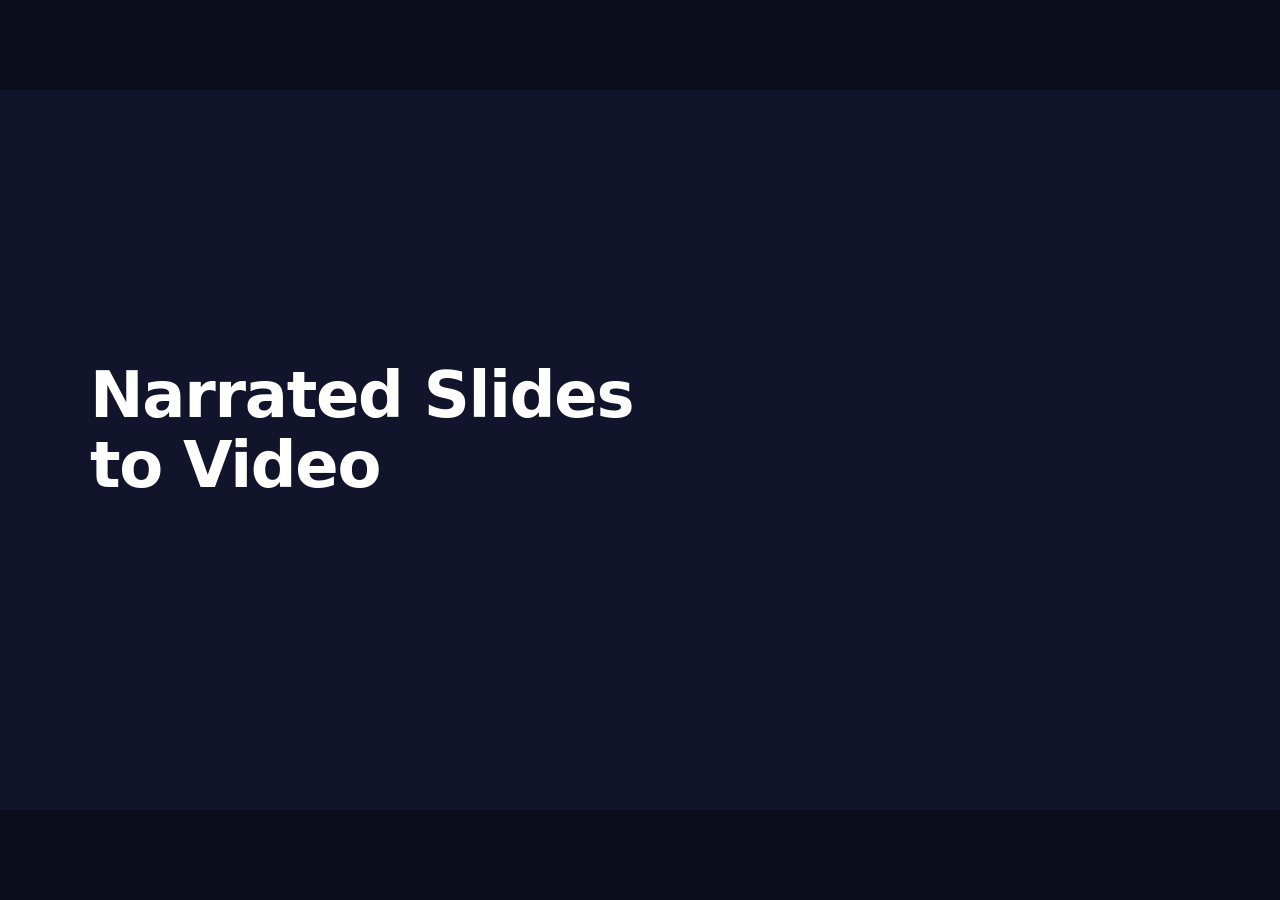
<file: examples/example.html>
<!DOCTYPE html>
<html lang="en">
<head>
<meta charset="UTF-8">
<meta name="viewport" content="width=device-width, initial-scale=1">
<title>Example: Narrated Slides</title>
<style>
  /* ---- required structure: #frame > #stage (fixed 16:9 size) > section.slide ---- */
  *{box-sizing:border-box;margin:0;padding:0}
  html,body{height:100%;background:#0b0d1a;overflow:hidden;font-family:system-ui,-apple-system,"Segoe UI",sans-serif;color:#fff}
  #frame{position:fixed;inset:0;display:flex;align-items:center;justify-content:center}
  #stage{width:1280px;height:720px;flex:none;position:relative;background:#11142b;overflow:hidden}

  .slide{position:absolute;inset:0;opacity:0;visibility:hidden;transition:opacity .6s ease;padding:90px}
  .slide.active{opacity:1;visibility:visible}

  /* elements with data-c appear when sentence N starts; data-d adds a delay in seconds */
  [data-c]{opacity:0;transform:translateY(10px);transition:opacity .8s ease var(--d,0s),transform .8s ease var(--d,0s)}
  [data-c].on{opacity:1;transform:none}

  h1{font-size:64px;line-height:1.1;letter-spacing:-.02em}
  h2{font-size:44px;color:#7dd3fc;margin-bottom:40px}
  .sub{font-size:26px;color:#94a3b8;margin-top:24px}
  .card{display:inline-block;width:330px;margin-right:24px;padding:30px;border:1px solid #334155;border-radius:20px;background:#1e2340}
  .card b{display:block;font-size:26px;margin-bottom:10px}
  .card span{font-size:19px;color:#cbd5e1;line-height:1.4}
</style>
</head>
<body>
<div id="frame"><div id="stage">

  <section class="slide" id="s0">
    <h1 data-c="0" style="margin-top:180px">Narrated Slides<br>to Video</h1>
    <div class="sub" data-c="1">An example module for html2mp4</div>
  </section>

  <section class="slide" id="s1">
    <h2 data-c="0">Three simple rules</h2>
    <div class="card" data-c="1"><b>Scenes</b><span>One section with class "slide" per scene.</span></div>
    <div class="card" data-c="2"><b>Sentences</b><span>The narration lives in a scenes list in the script.</span></div>
    <div class="card" data-c="3"><b>Cues</b><span>data-c says which sentence reveals an element.</span></div>
  </section>

</div></div>

<script>
  // Narration: one entry per slide; each chunk is a sentence. Elements with data-c="N" appear with chunk N.
  // html2mp4 reads this list, voices every chunk, and syncs the animations to the speech.
  var scenes = [
    {id:'s0', chunks:[
      "Welcome. This short example shows how a narrated slide module becomes a video.",
      "Everything you see is plain HTML and CSS."]},
    {id:'s1', chunks:[
      "There are three simple rules to follow.",
      "First, each scene is a section with the class slide.",
      "Second, the narration lives in a list of sentences inside the page script.",
      "And third, a data c attribute says which sentence reveals each element."]}
  ];

  // Minimal in-browser preview (not used by html2mp4): click or press space to step through sentences.
  (function(){
    var flat = []; scenes.forEach(function(s, si){ s.chunks.forEach(function(_, ci){ flat.push([si, ci]); }); });
    var pos = 0;
    function render(){
      var si = flat[pos][0], ci = flat[pos][1];
      scenes.forEach(function(s, i){
        var el = document.getElementById(s.id);
        el.classList.toggle('active', i === si);
        el.querySelectorAll('[data-c]').forEach(function(e){
          var d = e.getAttribute('data-d'); if (d) e.style.setProperty('--d', d + 's');
          e.classList.toggle('on', i < si || (i === si && +e.dataset.c <= ci));
        });
      });
    }
    function next(){ pos = (pos + 1) % flat.length; render(); }
    document.addEventListener('click', next);
    document.addEventListener('keydown', function(e){ if (e.code === 'Space') next(); });
    function fit(){ document.getElementById('stage').style.transform = 'scale(' + Math.min(innerWidth / 1280, innerHeight / 720) + ')'; }
    addEventListener('resize', fit); fit(); render();
  })();
</script>
</body>
</html>
</file>
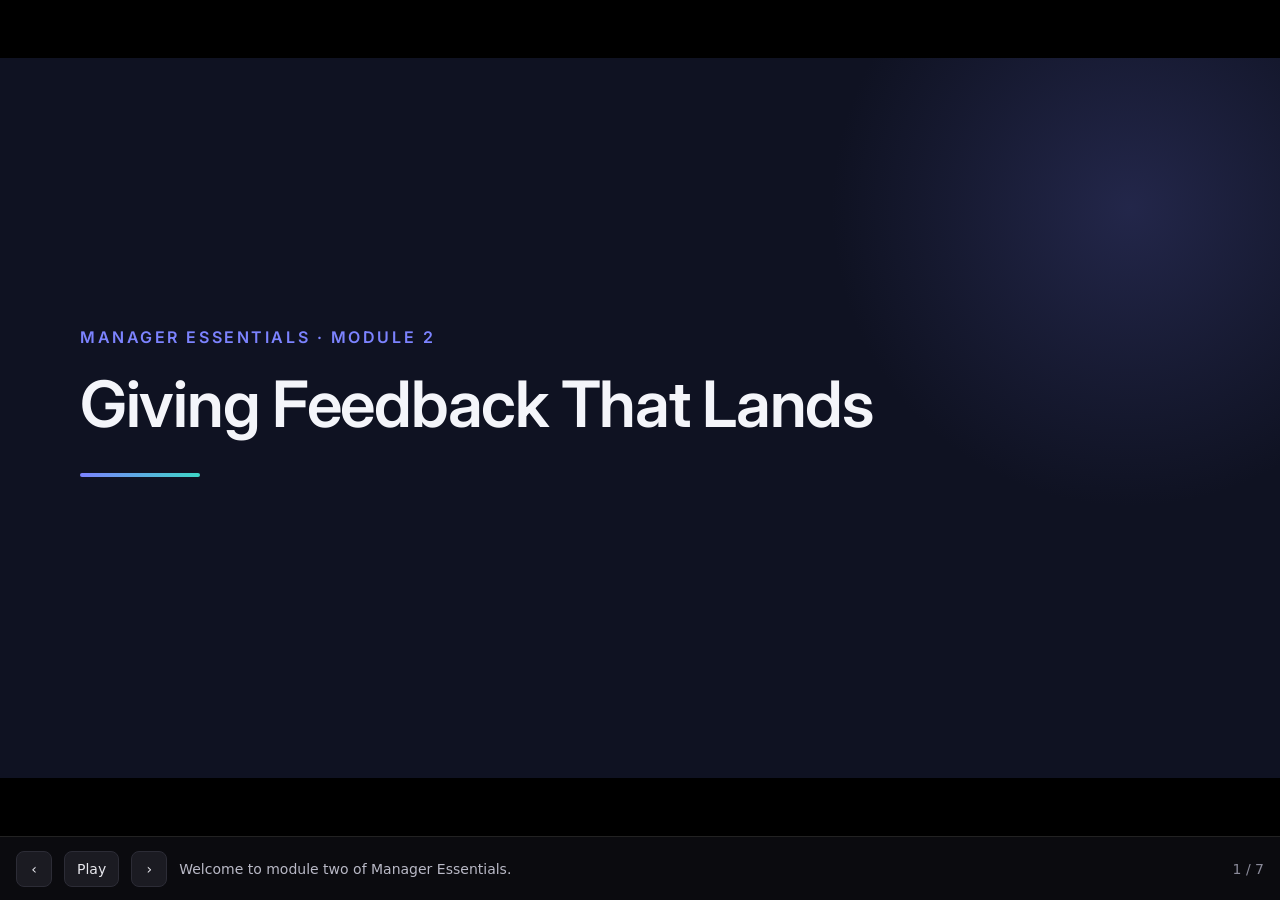
<file: tests/fixtures/module_player_v1.html>
<!DOCTYPE html>
<html lang="en">
<head>
<meta charset="utf-8">
<meta name="viewport" content="width=device-width, initial-scale=1">
<meta name="generator" content="html2mp4 0.3.0">
<title>Giving Feedback That Lands</title>
<link rel="preconnect" href="https://fonts.googleapis.com"><link rel="preconnect" href="https://fonts.gstatic.com" crossorigin><link href="https://fonts.googleapis.com/css2?family=Inter:wght@400;500;600;700&display=swap" rel="stylesheet">
<style>

:root{
  --bg:#0f1222; --text:#f4f5fa; --accent:#7c83ff; --accent2:#3dd6c6;
  --muted:color-mix(in srgb, var(--text) 64%, var(--bg)); --faint:color-mix(in srgb, var(--text) 38%, var(--bg));
  --surface:color-mix(in srgb, var(--text) 6%, var(--bg)); --surface2:color-mix(in srgb, var(--text) 10%, var(--bg));
  --line:color-mix(in srgb, var(--text) 16%, var(--bg)); --accent-soft:color-mix(in srgb, var(--accent) 18%, var(--bg));
  --hfont:"Inter", system-ui, -apple-system, "Segoe UI", sans-serif;
  --bfont:"Inter", system-ui, -apple-system, "Segoe UI", sans-serif;
  --fs-display:96px;--fs-title:64px;--fs-heading:44px;--fs-lead:28px;--fs-body:22px;--fs-small:16px;
  
}
*{box-sizing:border-box;margin:0;padding:0}
html,body{height:100%;background:#000;overflow:hidden}
#frame{position:fixed;inset:0 0 64px 0;display:flex;align-items:center;justify-content:center}
#stage{width:1280px;height:720px;flex:none;position:relative;overflow:hidden;background:var(--bg);color:var(--text);
  font-family:var(--bfont);transform-origin:center center}
.slide{position:absolute;inset:0;opacity:0;visibility:hidden;transition:opacity .6s ease}
.slide.active{opacity:1;visibility:visible}
.slide-body{position:absolute;left:80px;right:80px;top:64px;bottom:96px}
[data-c]{opacity:0;transform:translateY(12px);transition:opacity .7s ease var(--d,0s), transform .7s cubic-bezier(.2,.7,.2,1) var(--d,0s)}
[data-c].on{opacity:1;transform:none}
h1,h2,h3{font-family:var(--hfont);font-weight:600;letter-spacing:-.02em;line-height:1.1}
.slide-foot{position:absolute;left:80px;right:80px;bottom:30px;height:32px;display:flex;align-items:center;justify-content:space-between;
  font:500 13px var(--bfont);color:var(--faint);letter-spacing:.02em}
.slide-foot img{height:32px;width:auto;display:block}
.dots{display:flex;gap:6px} .dots i{width:6px;height:6px;border-radius:50%;background:var(--line)} .dots i.on{background:var(--accent)}

/* design kit: building blocks for slide designs (all sizes come from the type scale) */
.t-display{font:500 var(--fs-display)/1 var(--hfont);letter-spacing:-.03em}
.t-title{font:600 var(--fs-title)/1.08 var(--hfont);letter-spacing:-.025em}
.t-heading{font:600 var(--fs-heading)/1.12 var(--hfont);letter-spacing:-.02em}
.t-lead{font:500 var(--fs-lead)/1.25 var(--hfont);letter-spacing:-.01em}
.t-body{font:400 var(--fs-body)/1.4 var(--bfont)}
.t-small{font:500 var(--fs-small)/1.3 var(--bfont)}
.t-eyebrow{font:600 var(--fs-small)/1.2 var(--bfont);letter-spacing:.16em;text-transform:uppercase;color:var(--accent)}
.t-muted{color:var(--muted)}
.stack{display:flex;flex-direction:column;gap:24px}
.row{display:flex;gap:24px;align-items:stretch}
.row > *{flex:1;min-width:0}
.grid{display:grid;gap:24px}
.card{background:var(--surface);border:1px solid var(--line);border-radius:20px;padding:28px}
.pill{display:inline-block;padding:6px 16px;border-radius:999px;background:var(--accent-soft);color:var(--accent);font:600 var(--fs-small)/1.2 var(--bfont)}

/* title slide */
.title-slide .slide-body{display:flex;flex-direction:column;justify-content:center}
.title-slide .eyebrow{font:600 var(--fs-small) var(--bfont);letter-spacing:.16em;text-transform:uppercase;color:var(--accent);margin-bottom:22px}
.title-slide h1{font-size:var(--fs-title);max-width:960px}
.title-slide .rule{width:120px;height:4px;border-radius:2px;background:linear-gradient(90deg,var(--accent),var(--accent2));margin-top:34px}
.title-slide .glow{position:absolute;right:-160px;top:-160px;width:620px;height:620px;border-radius:50%;
  background:radial-gradient(circle,var(--accent-soft),transparent 68%)}

/* basic layout */
.basic h2{font-size:var(--fs-heading);max-width:1000px}
.basic h2::before{content:"";display:block;width:56px;height:4px;border-radius:2px;background:var(--accent);margin-bottom:26px}
.basic .slide-body{display:flex;flex-direction:column}
.basic .cards{margin:auto 0;display:grid;gap:22px}
.basic .cards.n1{grid-template-columns:1fr} .basic .cards.n2{grid-template-columns:repeat(2,1fr)}
.basic .cards.n3,.basic .cards.n5,.basic .cards.n6{grid-template-columns:repeat(3,1fr)} .basic .cards.n4{grid-template-columns:repeat(2,1fr)}
.basic .card{background:var(--surface);border:1px solid var(--line);border-radius:20px;padding:32px 32px;min-height:196px;display:flex;flex-direction:column;justify-content:space-between;gap:16px}
.basic .card b{font:600 var(--fs-small) var(--bfont);color:var(--accent);letter-spacing:.08em}
.basic .card span{font:500 var(--fs-lead)/1.25 var(--hfont);letter-spacing:-.015em}
.basic .cards.n1 .card span{font-size:var(--fs-heading)}
.basic .list{margin:auto 0;columns:2;column-gap:56px;list-style:none}
.basic .list li{break-inside:avoid;font:500 var(--fs-body)/1.35 var(--bfont);padding:14px 0 14px 34px;position:relative;border-top:1px solid var(--line)}
.basic .list li::before{content:"";position:absolute;left:0;top:25px;width:12px;height:12px;border-radius:3px;background:var(--accent)}
.basic.statement .slide-body{display:flex;align-items:center}
.basic.statement h2{font-size:var(--fs-title);max-width:980px}

/* review player (hidden in the video) */
#bar{position:fixed;left:0;right:0;bottom:0;height:64px;background:#0b0b0f;color:#e8e8ee;display:flex;align-items:center;gap:12px;padding:0 16px;
  font:14px system-ui,-apple-system,sans-serif;border-top:1px solid #222}
#bar button{background:#1b1b22;color:inherit;border:1px solid #2c2c36;border-radius:8px;height:36px;min-width:36px;padding:0 12px;cursor:pointer;font:inherit}
#bar button:hover{background:#26262f}
#bar .cap{flex:1;min-width:0;white-space:nowrap;overflow:hidden;text-overflow:ellipsis;color:#b9b9c6}
#bar .count{font-variant-numeric:tabular-nums;color:#8a8a99}


</style>
</head>
<body>
<div id="frame"><div id="stage">
<section class="slide title-slide" id="s0"><div class="glow"></div><div class="slide-body"><div class="eyebrow" data-c="0">Manager Essentials · Module 2</div><h1 data-c="0" data-d="0.2">Giving Feedback That Lands</h1><div class="rule" data-c="0" data-d="0.5"></div></div><div class="slide-foot"><span></span><div class="dots"></div><span></span></div></section>
<section class="slide basic" id="s1"><div class="slide-body"><h2 data-c="0">Why feedback matters</h2><div class="cards n3"><div class="card" data-c="1" data-cue="Builds trust"><b>01</b><span>Builds trust</span></div><div class="card" data-c="1" data-cue="Speeds up growth"><b>02</b><span>Speeds up growth</span></div><div class="card" data-c="1" data-cue="Prevents surprises"><b>03</b><span>Prevents surprises</span></div></div></div><div class="slide-foot"><span></span><div class="dots"><i class="on"></i><i class=""></i><i class=""></i></div><span></span></div></section>
<section class="slide basic" id="s2"><div class="slide-body"><h2 data-c="0">The SBI model</h2><div class="cards n3"><div class="card" data-c="0" data-cue="Situation"><b>01</b><span>Situation</span></div><div class="card" data-c="0" data-cue="Behavior"><b>02</b><span>Behavior</span></div><div class="card" data-c="0" data-cue="Impact"><b>03</b><span>Impact</span></div></div></div><div class="slide-foot"><span></span><div class="dots"><i class=""></i><i class="on"></i><i class=""></i></div><span></span></div></section>
<section class="slide basic" id="s3"><div class="slide-body"><h2 data-c="0">Your next step</h2><div class="cards n1"><div class="card" data-c="0" data-cue="Pick one piece of feedback you&#x27;ve been holding back"><b>01</b><span>Pick one piece of feedback you&#x27;ve been holding back</span></div></div></div><div class="slide-foot"><span></span><div class="dots"><i class=""></i><i class=""></i><i class="on"></i></div><span></span></div></section>
</div></div>
<div id="bar"><button id="prev" aria-label="Previous">‹</button><button id="play">Play</button><button id="next" aria-label="Next">›</button>
<span class="cap"></span><span class="count"></span></div>
<script type="application/json" id="html2mp4-source">{"title": "Giving Feedback That Lands", "subtitle": "Manager Essentials · Module 2", "intro": ["Welcome to module two of Manager Essentials."], "slides": [{"title": "Why feedback matters", "say": ["Feedback is how good teams get better.", "Done well, it builds trust, speeds up growth, and prevents surprises at review time."], "show": ["Builds trust", "Speeds up growth", "Prevents surprises"], "note": "", "screen": "", "timing": ""}, {"title": "The SBI model", "say": ["A simple structure helps: situation, behavior, and impact.", "Describe when it happened, what the person did, and the effect it had."], "show": ["Situation", "Behavior", "Impact"], "note": "three steps, left to right", "screen": "", "timing": ""}, {"title": "Your next step", "say": ["Before your next one-to-one, pick one piece of feedback you've been holding back.", "Write it down using situation, behavior, and impact, and share it this week."], "show": ["Pick one piece of feedback you've been holding back"], "note": "", "screen": "", "timing": ""}]}</script>
<script>
var scenes = [
  {id:'s0', chunks:["Welcome to module two of Manager Essentials."]},
  {id:'s1', chunks:["Feedback is how good teams get better.", "Done well, it builds trust, speeds up growth, and prevents surprises at review time."]},
  {id:'s2', chunks:["A simple structure helps: situation, behavior, and impact.", "Describe when it happened, what the person did, and the effect it had."]},
  {id:'s3', chunks:["Before your next one-to-one, pick one piece of feedback you've been holding back.", "Write it down using situation, behavior, and impact, and share it this week."]}
];

(function(){
  var flat = [];
  scenes.forEach(function(s, si){ s.chunks.forEach(function(t, ci){ flat.push([si, ci, t]); }); });
  var pos = 0, timer = null, stage = document.getElementById('stage');
  var cap = document.querySelector('#bar .cap'), count = document.querySelector('#bar .count'), play = document.getElementById('play');
  function norm(w){ return w.toLowerCase().replace(/[^a-z0-9]+/g, ''); }
  function cueDelay(e, text){            // estimate: ~0.4 s per word before the cued word (the video uses the voice's real timings)
    var cue = (e.getAttribute('data-cue') || '').split(/\s+/).map(norm).filter(Boolean);
    if (!cue.length) return 0;
    var words = text.split(/\s+/).map(norm);
    for (var i = 0; i + cue.length <= words.length; i++)
      if (cue.every(function(c, k){ return words[i + k] === c; })) return Math.max(0, i * 0.4 - 0.08);
    return 0;
  }
  function render(){
    var si = flat[pos][0], ci = flat[pos][1];
    scenes.forEach(function(s, i){
      var el = document.getElementById(s.id); el.classList.toggle('active', i === si);
      el.querySelectorAll('[data-c]').forEach(function(e){
        var d = parseFloat(e.getAttribute('data-d') || 0);
        if (e.hasAttribute('data-cue')) d += cueDelay(e, s.chunks[+e.dataset.c] || '');
        if (d) e.style.setProperty('--d', d + 's');
        e.classList.toggle('on', i < si || (i === si && +e.dataset.c <= ci));
      });
    });
    cap.textContent = flat[pos][2]; count.textContent = (pos + 1) + ' / ' + flat.length;
    try { parent.postMessage({html2mp4: 'step', pos: pos, total: flat.length}, '*'); } catch (e) {}
  }
  function go(i){ pos = Math.max(0, Math.min(flat.length - 1, i)); render(); }
  function stop(){ clearTimeout(timer); timer = null; play.textContent = 'Play'; }
  function tick(){ if (pos >= flat.length - 1) { stop(); return; }
    timer = setTimeout(function(){ go(pos + 1); tick(); }, (flat[pos][2].split(/\s+/).length / 2.5 + 0.8) * 1000); }
  play.onclick = function(){ if (timer) stop(); else { play.textContent = 'Pause'; if (pos >= flat.length - 1) go(0); tick(); } };
  document.getElementById('prev').onclick = function(){ stop(); go(pos - 1); };
  document.getElementById('next').onclick = function(){ stop(); go(pos + 1); };
  addEventListener('keydown', function(e){
    if (e.key === 'ArrowRight') { stop(); go(pos + 1); } if (e.key === 'ArrowLeft') { stop(); go(pos - 1); }
    if (e.code === 'Space') { e.preventDefault(); play.click(); } });
  addEventListener('message', function(e){ if (e.data && e.data.html2mp4 === 'go') { stop(); go(e.data.pos); } });
  function fit(){ stage.style.transform = 'scale(' + Math.min(innerWidth / 1280, (innerHeight - 64) / 720) + ')'; }
  addEventListener('resize', fit); fit(); render();
})();

</script>
</body>
</html>
</file>
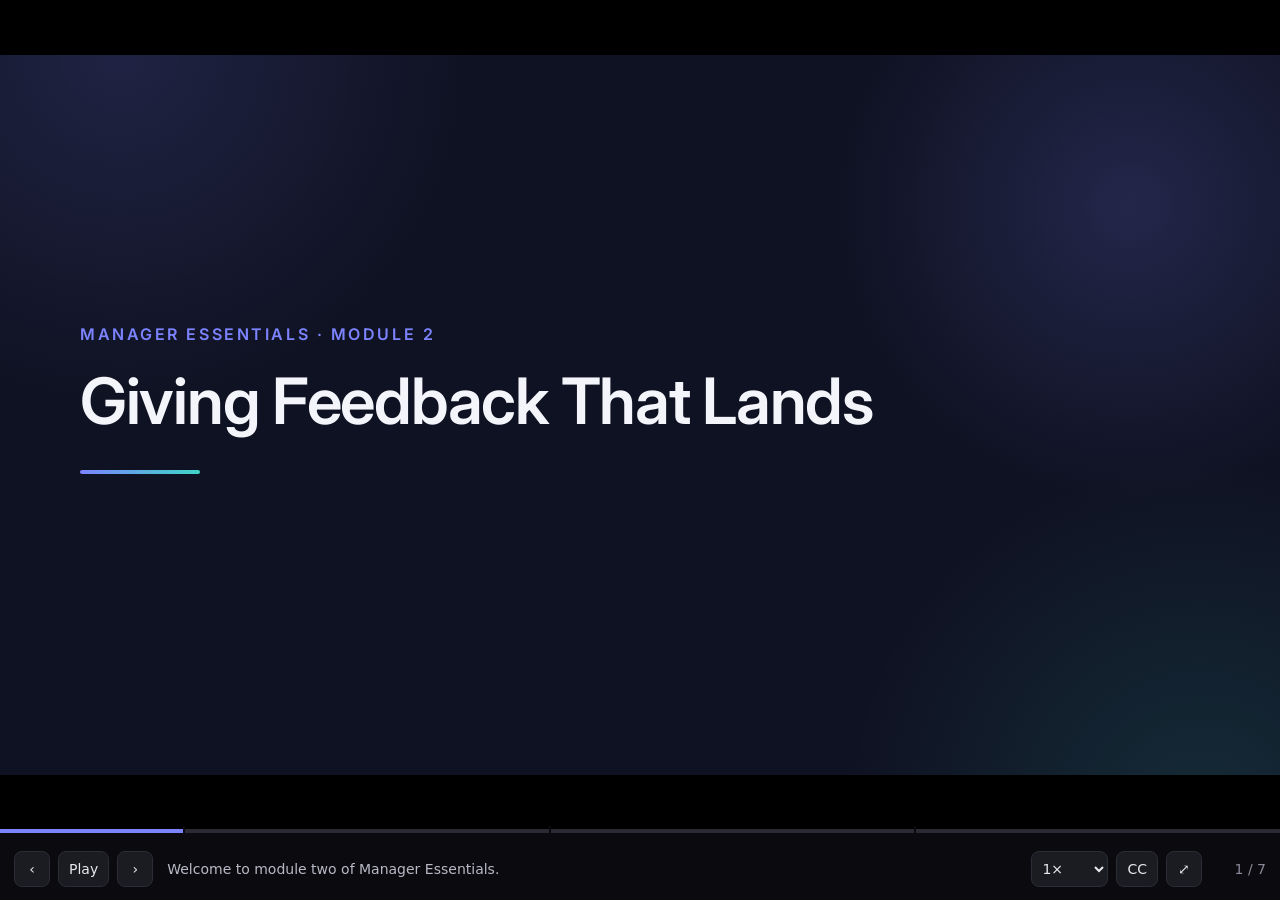
<file: tests/fixtures/module_player_v2.html>
<!DOCTYPE html>
<html lang="en" data-motion="lively">
<head>
<meta charset="utf-8">
<meta name="viewport" content="width=device-width, initial-scale=1">
<meta name="generator" content="html2mp4 0.3.0">
<title>Giving Feedback That Lands</title>
<link rel="preconnect" href="https://fonts.googleapis.com"><link rel="preconnect" href="https://fonts.gstatic.com" crossorigin><link href="https://fonts.googleapis.com/css2?family=Inter:wght@400;500;600;700&display=swap" rel="stylesheet">
<style>

:root{
  --bg:#0f1222; --text:#f4f5fa; --accent:#7c83ff; --accent2:#3dd6c6;
  --muted:color-mix(in srgb, var(--text) 64%, var(--bg)); --faint:color-mix(in srgb, var(--text) 38%, var(--bg));
  --surface:color-mix(in srgb, var(--text) 6%, var(--bg)); --surface2:color-mix(in srgb, var(--text) 10%, var(--bg));
  --line:color-mix(in srgb, var(--text) 16%, var(--bg)); --accent-soft:color-mix(in srgb, var(--accent) 18%, var(--bg));
  --hfont:"Inter", system-ui, -apple-system, "Segoe UI", sans-serif;
  --bfont:"Inter", system-ui, -apple-system, "Segoe UI", sans-serif;
  --fs-display:96px;--fs-title:64px;--fs-heading:44px;--fs-lead:28px;--fs-body:22px;--fs-small:16px;
  
}
*{box-sizing:border-box;margin:0;padding:0}
html,body{height:100%;background:#000;overflow:hidden}
#frame{position:fixed;inset:0 0 70px 0;display:flex;align-items:center;justify-content:center}
#stage{width:1280px;height:720px;flex:none;position:relative;overflow:hidden;background:var(--bg);color:var(--text);
  font-family:var(--bfont);transform-origin:center center}
.slide{position:absolute;inset:0;opacity:0;visibility:hidden;transform:scale(1.025);transition:opacity .7s ease,transform 1s cubic-bezier(.2,.7,.2,1)}
.slide.active{opacity:1;visibility:visible;transform:none}
.slide-body{position:absolute;left:80px;right:80px;top:64px;bottom:96px}
[data-c]{opacity:0;transform:translateY(14px);transition:opacity .7s ease var(--d,0s), transform .7s cubic-bezier(.2,.7,.2,1) var(--d,0s), filter .7s ease var(--d,0s), clip-path .8s cubic-bezier(.4,0,.2,1) var(--d,0s)}
[data-c].on{opacity:1;transform:none;filter:none}
h1,h2,h3{font-family:var(--hfont);font-weight:600;letter-spacing:-.02em;line-height:1.1}
.slide-foot{position:absolute;left:80px;right:80px;bottom:30px;height:32px;display:flex;align-items:center;justify-content:space-between;
  font:500 13px var(--bfont);color:var(--faint);letter-spacing:.02em}
.slide-foot img{height:32px;width:auto;display:block}
.dots{display:flex;gap:6px} .dots i{width:6px;height:6px;border-radius:50%;background:var(--line)} .dots i.on{background:var(--accent)}

/* design kit: building blocks for slide designs (all sizes come from the type scale) */
.t-display{font:500 var(--fs-display)/1 var(--hfont);letter-spacing:-.03em}
.t-title{font:600 var(--fs-title)/1.08 var(--hfont);letter-spacing:-.025em}
.t-heading{font:600 var(--fs-heading)/1.12 var(--hfont);letter-spacing:-.02em}
.t-lead{font:500 var(--fs-lead)/1.25 var(--hfont);letter-spacing:-.01em}
.t-body{font:400 var(--fs-body)/1.4 var(--bfont)}
.t-small{font:500 var(--fs-small)/1.3 var(--bfont)}
.t-eyebrow{font:600 var(--fs-small)/1.2 var(--bfont);letter-spacing:.16em;text-transform:uppercase;color:var(--accent)}
.t-muted{color:var(--muted)}
.stack{display:flex;flex-direction:column;gap:24px}
.row{display:flex;gap:24px;align-items:stretch}
.row > *{flex:1;min-width:0}
.grid{display:grid;gap:24px}
.card{background:var(--surface);border:1px solid var(--line);border-radius:20px;padding:28px}
.pill{display:inline-block;padding:6px 16px;border-radius:999px;background:var(--accent-soft);color:var(--accent);font:600 var(--fs-small)/1.2 var(--bfont)}

/* title slide */
.title-slide .slide-body{display:flex;flex-direction:column;justify-content:center}
.title-slide .eyebrow{font:600 var(--fs-small) var(--bfont);letter-spacing:.16em;text-transform:uppercase;color:var(--accent);margin-bottom:22px}
.title-slide h1{font-size:var(--fs-title);max-width:960px}
.title-slide .rule{width:120px;height:4px;border-radius:2px;background:linear-gradient(90deg,var(--accent),var(--accent2));margin-top:34px}
.title-slide .glow{position:absolute;right:-160px;top:-160px;width:620px;height:620px;border-radius:50%;
  background:radial-gradient(circle,var(--accent-soft),transparent 68%);animation:h2m-drift 16s ease-in-out infinite}

/* basic layout */
.basic h2{font-size:var(--fs-heading);max-width:1000px}
.basic h2::before{content:"";display:block;width:56px;height:4px;border-radius:2px;background:var(--accent);margin-bottom:26px}
.basic .slide-body{display:flex;flex-direction:column}
.basic .cards{margin:auto 0;display:grid;gap:22px}
.basic .cards.n1{grid-template-columns:1fr} .basic .cards.n2{grid-template-columns:repeat(2,1fr)}
.basic .cards.n3,.basic .cards.n5,.basic .cards.n6{grid-template-columns:repeat(3,1fr)} .basic .cards.n4{grid-template-columns:repeat(2,1fr)}
.basic .card{background:var(--surface);border:1px solid var(--line);border-radius:20px;padding:32px 32px;min-height:196px;display:flex;flex-direction:column;justify-content:space-between;gap:16px}
.basic .card b{font:600 var(--fs-small) var(--bfont);color:var(--accent);letter-spacing:.08em}
.basic .card span{font:500 var(--fs-lead)/1.25 var(--hfont);letter-spacing:-.015em}
.basic .cards.n1 .card span{font-size:var(--fs-heading)}
.basic .list{margin:auto 0;columns:2;column-gap:56px;list-style:none}
.basic .list li{break-inside:avoid;font:500 var(--fs-body)/1.35 var(--bfont);padding:14px 0 14px 34px;position:relative;border-top:1px solid var(--line)}
.basic .list li::before{content:"";position:absolute;left:0;top:25px;width:12px;height:12px;border-radius:3px;background:var(--accent)}
.basic.statement .slide-body{display:flex;align-items:center}
.basic.statement h2{font-size:var(--fs-title);max-width:980px}

/* motion kit: entrances (data-fx on an element with data-c; the default is a rise) */
[data-c][data-fx=pop]{transform:scale(.84);transition:opacity .45s ease var(--d,0s), transform .65s cubic-bezier(.34,1.56,.64,1) var(--d,0s)}
[data-c][data-fx=left]{transform:translateX(-56px)}
[data-c][data-fx=right]{transform:translateX(56px)}
[data-c][data-fx=zoom]{transform:scale(1.14)}
[data-c][data-fx=blur]{filter:blur(16px);transform:scale(1.03)}
[data-c][data-fx=wipe]{opacity:1;transform:none;clip-path:inset(-24px 100% -24px -24px)}
[data-c][data-fx].on{opacity:1;transform:none;filter:none}
[data-c][data-fx=wipe].on{clip-path:inset(-24px -24px -24px -24px)}
/* drawing: add class draw and pathLength="1" to an SVG path/line/circle/rect; it traces itself in when its element appears */
.draw{stroke-dasharray:1;stroke-dashoffset:1;transition:stroke-dashoffset var(--draw,1.1s) cubic-bezier(.4,0,.2,1) calc(var(--d,0s) + .12s)}
.on .draw,.draw.on{stroke-dashoffset:0}
/* count-up: <span class="count" style="--to:40"></span> counts from 0 to --to when it appears */
@property --n{syntax:'<integer>';initial-value:0;inherits:false}
.count{--n:0;display:inline-block;font-variant-numeric:tabular-nums;counter-reset:cnt var(--n);transition:--n 1.5s cubic-bezier(.2,.7,.2,1) calc(var(--d,0s) + .15s)}
.count::after{content:counter(cnt)}
.on .count,.count.on{--n:var(--to,0)}
/* emphasis on appearing: highlight sweep under text, glow around a card */
.hl{background:linear-gradient(var(--accent-soft),var(--accent-soft)) no-repeat 0 90%/0% 42%;transition:background-size .8s cubic-bezier(.4,0,.2,1) calc(var(--d,0s) + .35s)}
.on .hl,.hl.on{background-size:100% 42%}
.glow-in{box-shadow:0 0 0 0 transparent;transition:box-shadow 1s ease calc(var(--d,0s) + .3s)}
.on.glow-in,.on .glow-in{box-shadow:0 0 36px 2px color-mix(in srgb,var(--accent) 38%,transparent)}
/* flow: steps in a row (or .down a column) with arrows that draw themselves between them as each step appears */
.flow{display:flex;align-items:stretch;gap:72px}
.flow > *{flex:1;min-width:0;position:relative}
.flow > :not(:first-child)::before{content:"";position:absolute;left:-60px;top:50%;width:44px;height:3px;margin-top:-1.5px;border-radius:2px;
  background:linear-gradient(90deg,var(--accent2),var(--accent));transform:scaleX(0);transform-origin:left;transition:transform .5s cubic-bezier(.4,0,.2,1) calc(var(--d,0s) + .3s)}
.flow > :not(:first-child)::after{content:"";position:absolute;left:-19px;top:50%;margin-top:-8px;border-left:12px solid var(--accent);border-top:8px solid transparent;
  border-bottom:8px solid transparent;opacity:0;transition:opacity .2s ease calc(var(--d,0s) + .75s)}
.flow > .on:not(:first-child)::before{transform:scaleX(1)}
.flow > .on:not(:first-child)::after{opacity:1}
.flow.down{flex-direction:column;gap:64px}
.flow.down > :not(:first-child)::before{left:50%;top:-52px;width:3px;height:36px;margin:0 0 0 -1.5px;transform:scaleY(0);transform-origin:top;
  background:linear-gradient(180deg,var(--accent2),var(--accent))}
.flow.down > :not(:first-child)::after{left:50%;top:-18px;margin:0 0 0 -8px;border-left:8px solid transparent;border-right:8px solid transparent;border-top:12px solid var(--accent);border-bottom:0}
.flow.down > .on:not(:first-child)::before{transform:scaleY(1)}
/* ambient loops: gentle, slow, and always on an inner element (never on the element that has data-c) */
@keyframes h2m-float{0%,100%{transform:translateY(0)}50%{transform:translateY(-10px)}}
@keyframes h2m-pulse{0%,100%{transform:scale(1)}50%{transform:scale(1.07)}}
@keyframes h2m-glow{0%,100%{filter:drop-shadow(0 0 0 transparent)}50%{filter:drop-shadow(0 0 12px color-mix(in srgb,var(--accent) 70%,transparent))}}
@keyframes h2m-flow{to{stroke-dashoffset:-32}}
@keyframes h2m-drift{0%,100%{transform:translate(0,0) scale(1)}50%{transform:translate(36px,-24px) scale(1.1)}}
@keyframes h2m-spin{to{transform:rotate(360deg)}}
.amb-float,.amb-pulse,.amb-drift,.amb-spin{transform-box:fill-box;transform-origin:center}
.amb-float{animation:h2m-float 5s ease-in-out infinite}
.amb-pulse{animation:h2m-pulse 3.6s ease-in-out infinite}
.amb-glow{animation:h2m-glow 3.2s ease-in-out infinite}
.amb-flow{stroke-dasharray:6 10;animation:h2m-flow 1.6s linear infinite}
.amb-drift{animation:h2m-drift 14s ease-in-out infinite}
.amb-spin{animation:h2m-spin 40s linear infinite}
/* a soft light that drifts behind every slide */
#stage::before,#stage::after{content:"";position:absolute;border-radius:50%;pointer-events:none;width:760px;height:760px;animation:h2m-drift 24s ease-in-out infinite}
#stage::before{left:-260px;top:-380px;background:radial-gradient(circle,color-mix(in srgb,var(--accent) 15%,transparent),transparent 66%)}
#stage::after{right:-300px;bottom:-420px;background:radial-gradient(circle,color-mix(in srgb,var(--accent2) 13%,transparent),transparent 66%);animation-delay:-12s}
/* Calm: entrances and slide changes only */
[data-motion=calm] .amb-float,[data-motion=calm] .amb-pulse,[data-motion=calm] .amb-glow,[data-motion=calm] .amb-flow,
[data-motion=calm] .amb-drift,[data-motion=calm] .amb-spin,[data-motion=calm] #stage::before,[data-motion=calm] #stage::after,
[data-motion=calm] .title-slide .glow{animation:none}
@media (prefers-reduced-motion:reduce){.amb-float,.amb-pulse,.amb-glow,.amb-flow,.amb-drift,.amb-spin,#stage::before,#stage::after{animation:none}}

/* review player (hidden in the video) */
#bar{position:fixed;left:0;right:0;bottom:0;height:70px;background:#0b0b0f;color:#e8e8ee;display:flex;align-items:center;gap:8px;padding:6px 14px 0;
  font:14px system-ui,-apple-system,sans-serif;border-top:1px solid #222;transition:transform .3s ease,opacity .3s ease}
#bar button,#bar select{background:#1b1b22;color:inherit;border:1px solid #2c2c36;border-radius:8px;height:36px;min-width:36px;padding:0 10px;cursor:pointer;font:inherit}
#bar select{padding:0 6px;max-width:150px}
#bar button:hover,#bar select:hover{background:#26262f}
#bar button:focus-visible,#bar select:focus-visible,#seek:focus-visible{outline:2px solid #7c83ff;outline-offset:2px}
#bar button[aria-pressed=true]{background:#2c2f6b;border-color:#5b61d6}
#bar button[hidden],#bar select[hidden]{display:none}
#bar .cap{flex:1;min-width:0;white-space:nowrap;overflow:hidden;text-overflow:ellipsis;color:#b9b9c6;padding:0 6px}
#bar .pos{font-variant-numeric:tabular-nums;color:#8a8a99;min-width:56px;text-align:right}
#bar .note{color:#8a8a99;font-size:12px;white-space:nowrap}
#seek{position:absolute;left:0;right:0;top:-7px;height:14px;cursor:pointer}
#seek .rail{position:absolute;left:0;right:0;top:5px;height:4px;background:#2a2a35}
#seek .fill{position:absolute;left:0;top:5px;height:4px;width:0;background:#7c83ff}
#seek .tick{position:absolute;top:2px;width:2px;height:10px;background:#0b0b0f}
#seek:hover .rail,#seek:hover .fill{top:4px;height:6px}
#capbox{position:fixed;left:50%;transform:translateX(-50%);bottom:84px;max-width:80%;background:rgba(0,0,0,.72);color:#fff;font:500 18px/1.4 system-ui,sans-serif;
  padding:8px 16px;border-radius:10px;text-align:center;pointer-events:none}
#capbox:empty,#capbox[hidden]{display:none}
@media (max-width:900px){#bar .cap,#bar .note{display:none}#bar .spacer{flex:1}}
@media (max-width:620px){#voice{display:none}}
body.full #frame{inset:0}
body.full #bar{position:fixed;background:rgba(11,11,15,.86);border-top:0;backdrop-filter:blur(6px)}
body.full.idle #bar{transform:translateY(100%);opacity:0}
body.full.idle{cursor:none}
body.full #capbox{bottom:96px;font-size:24px}
body.full.idle #capbox{bottom:28px}


</style>
</head>
<body>
<div id="frame"><div id="stage">
<section class="slide title-slide" id="s0"><div class="glow"></div><div class="slide-body"><div class="eyebrow" data-c="0">Manager Essentials · Module 2</div><h1 data-c="0" data-d="0.2">Giving Feedback That Lands</h1><div class="rule" data-c="0" data-d="0.5"></div></div><div class="slide-foot"><span></span><div class="dots"></div><span></span></div></section>
<section class="slide basic" id="s1"><div class="slide-body"><h2 data-c="0">Why feedback matters</h2><div class="cards n3"><div class="card" data-c="1" data-cue="Builds trust"><b>01</b><span>Builds trust</span></div><div class="card" data-c="1" data-cue="Speeds up growth"><b>02</b><span>Speeds up growth</span></div><div class="card" data-c="1" data-cue="Prevents surprises"><b>03</b><span>Prevents surprises</span></div></div></div><div class="slide-foot"><span></span><div class="dots"><i class="on"></i><i class=""></i><i class=""></i></div><span></span></div></section>
<section class="slide basic" id="s2"><div class="slide-body"><h2 data-c="0">The SBI model</h2><div class="cards n3"><div class="card" data-c="0" data-cue="Situation"><b>01</b><span>Situation</span></div><div class="card" data-c="0" data-cue="Behavior"><b>02</b><span>Behavior</span></div><div class="card" data-c="0" data-cue="Impact"><b>03</b><span>Impact</span></div></div></div><div class="slide-foot"><span></span><div class="dots"><i class=""></i><i class="on"></i><i class=""></i></div><span></span></div></section>
<section class="slide basic" id="s3"><div class="slide-body"><h2 data-c="0">Your next step</h2><div class="cards n1"><div class="card" data-c="0" data-cue="Pick one piece of feedback you&#x27;ve been holding back"><b>01</b><span>Pick one piece of feedback you&#x27;ve been holding back</span></div></div></div><div class="slide-foot"><span></span><div class="dots"><i class=""></i><i class=""></i><i class="on"></i></div><span></span></div></section>
</div></div>
<div id="capbox" hidden></div>
<div id="bar">
<div id="seek" role="presentation" title="Click to jump"><div class="rail"></div><div class="fill" id="seekfill"></div></div>
<button id="prev" aria-label="Previous step" title="Previous (←)">‹</button><button id="play" title="Play or pause (space)">Play</button><button id="next" aria-label="Next step" title="Next (→)">›</button>
<span class="cap"></span>
<select id="speed" aria-label="Speed" title="Speaking speed"><option value="0.75">0.75×</option><option value="1" selected>1×</option><option value="1.25">1.25×</option><option value="1.5">1.5×</option></select>
<select id="voice" aria-label="Voice" title="Your browser's voice (a preview)" hidden></select>
<button id="studiovoice" hidden aria-pressed="false">Studio voice</button>
<button id="cc" aria-pressed="false" title="Captions (C)">CC</button>
<button id="fs" aria-label="Full screen" title="Full screen (F)">⤢</button>
<span class="pos"></span></div>
<script type="application/json" id="html2mp4-source">{"title": "Giving Feedback That Lands", "subtitle": "Manager Essentials · Module 2", "intro": ["Welcome to module two of Manager Essentials."], "slides": [{"title": "Why feedback matters", "say": ["Feedback is how good teams get better.", "Done well, it builds trust, speeds up growth, and prevents surprises at review time."], "show": ["Builds trust", "Speeds up growth", "Prevents surprises"], "note": "", "screen": "", "timing": ""}, {"title": "The SBI model", "say": ["A simple structure helps: situation, behavior, and impact.", "Describe when it happened, what the person did, and the effect it had."], "show": ["Situation", "Behavior", "Impact"], "note": "three steps, left to right", "screen": "", "timing": ""}, {"title": "Your next step", "say": ["Before your next one-to-one, pick one piece of feedback you've been holding back.", "Write it down using situation, behavior, and impact, and share it this week."], "show": ["Pick one piece of feedback you've been holding back"], "note": "", "screen": "", "timing": ""}]}</script>
<script type="application/json" id="html2mp4-project">{"script": "Title: Giving Feedback That Lands\nSubtitle: Manager Essentials · Module 2\nSay: Welcome to module two of Manager Essentials.\n\n## Why feedback matters\nShow: Builds trust · Speeds up growth · Prevents surprises\nSay: Feedback is how good teams get better.\nSay: Done well, it builds trust, speeds up growth, and prevents surprises at review time.\n\n## The SBI model\nShow: Situation · Behavior · Impact\nNote: three steps, left to right\nSay: A simple structure helps: situation, behavior, and impact.\nSay: Describe when it happened, what the person did, and the effect it had.\n\n## Your next step\nShow: Pick one piece of feedback you've been holding back\nSay: Before your next one-to-one, pick one piece of feedback you've been holding back.\nSay: Write it down using situation, behavior, and impact, and share it this week.\n", "slides": null, "brand": "", "fingerprint": "55f2ee39fc7a0bba3f62d88a680d32b16396d14327a836e65203d9ab0ed27605", "generator": "html2mp4 0.3.0"}</script>
<script>
var scenes = [
  {id:'s0', chunks:["Welcome to module two of Manager Essentials."]},
  {id:'s1', chunks:["Feedback is how good teams get better.", "Done well, it builds trust, speeds up growth, and prevents surprises at review time."]},
  {id:'s2', chunks:["A simple structure helps: situation, behavior, and impact.", "Describe when it happened, what the person did, and the effect it had."]},
  {id:'s3', chunks:["Before your next one-to-one, pick one piece of feedback you've been holding back.", "Write it down using situation, behavior, and impact, and share it this week."]}
];

(function(){
  var flat = [];
  scenes.forEach(function(s, si){ s.chunks.forEach(function(t, ci){ flat.push([si, ci, t]); }); });
  var pos = 0, playing = false, token = 0, timers = [], rate = 1, mode = 'browser', audio = null, studio = null, cued = [];
  var $ = function(id){ return document.getElementById(id); };
  var stage = $('stage'), bar = $('bar'), cap = bar.querySelector('.cap'), count = bar.querySelector('.pos'), play = $('play'), capbox = $('capbox');
  var q = new URLSearchParams(location.search), STUDIO = q.get('studio'), VERSION = q.get('v');
  var voiceSel = $('voice'), voice = null, ccOn = false;
  function store(k, v){ try { if (v === undefined) return localStorage.getItem('h2m-' + k); localStorage.setItem('h2m-' + k, v); } catch (e) {} return null; }
  function norm(w){ return w.toLowerCase().replace(/[^a-z0-9]+/g, ''); }
  function wordsOf(text){ var out = [], re = /\S+/g, m; while ((m = re.exec(text))) { var n = norm(m[0]); if (n) out.push([n, m.index]); } return out; }
  function cueIndex(e, text){
    var cue = (e.getAttribute('data-cue') || '').split(/\s+/).map(norm).filter(Boolean); if (!cue.length) return -1;
    var w = wordsOf(text);
    for (var i = 0; i + cue.length <= w.length; i++) { var ok = true; for (var k = 0; k < cue.length; k++) if (w[i + k][0] !== cue[k]) { ok = false; break; } if (ok) return i; }
    return -1;
  }
  function clearTimers(){ timers.forEach(clearTimeout); timers = []; }
  function stopAudio(){ try { if (window.speechSynthesis) speechSynthesis.cancel(); } catch (e) {} if (audio) { audio.onended = audio.onerror = null; audio.pause(); audio = null; } }

  // ---- what is on screen at a step. live = while narrating: cued things wait for their word; otherwise they use an estimate.
  function showStep(live){
    var si = flat[pos][0], ci = flat[pos][1], text = flat[pos][2]; cued = [];
    scenes.forEach(function(s, i){
      var el = document.getElementById(s.id); el.classList.toggle('active', i === si);
      el.querySelectorAll('[data-c]').forEach(function(e){
        var c = +e.dataset.c, d = parseFloat(e.getAttribute('data-d') || 0), now = i < si || (i === si && c <= ci);
        var isCued = i === si && c === ci && e.hasAttribute('data-cue');
        if (live && isCued) { cued.push(e); e.classList.remove('on'); if (d) e.style.setProperty('--d', d + 's'); else e.style.removeProperty('--d'); return; }
        if (!live && isCued) { var k = cueIndex(e, text); if (k > 0) d += Math.max(0, k * 0.4 - 0.08); }
        if (d) e.style.setProperty('--d', d + 's'); else e.style.removeProperty('--d');
        e.classList.toggle('on', now);
      });
    });
    ui();
  }
  function reveal(e){ e.classList.add('on'); var i = cued.indexOf(e); if (i >= 0) cued.splice(i, 1); }
  function revealAll(){ cued.slice().forEach(reveal); }
  function ui(){
    cap.textContent = flat[pos][2]; capbox.textContent = ccOn ? flat[pos][2] : ''; capbox.hidden = !ccOn;
    count.textContent = (pos + 1) + ' / ' + flat.length; $('seekfill').style.width = ((pos + 1) / flat.length * 100) + '%';
    play.textContent = playing ? 'Pause' : 'Play';
    try { parent.postMessage({html2mp4: 'step', pos: pos, total: flat.length}, '*'); } catch (e) {}
  }

  // ---- narrating
  function after(my){
    var next = flat[pos + 1], gap = 450 + (next && next[0] !== flat[pos][0] ? 700 : 0);
    timers.push(setTimeout(function(){ if (token !== my || !playing) return; if (pos >= flat.length - 1) { pause(); return; } pos++; playStep(); }, gap / rate));
  }
  function armEstimate(text, my, factor){        // when no word timing is available: appear after about 0.42 s per word
    cued.slice().forEach(function(e){
      var k = cueIndex(e, text); e._char = k > 0 ? wordsOf(text)[k][1] : 0;
      if (k <= 0) { reveal(e); return; }
      timers.push(setTimeout(function(){ if (token === my) reveal(e); }, Math.max(0, k * 0.42 - 0.08) / rate * 1000 * factor));
    });
  }
  function speakBrowser(my){
    var text = flat[pos][2], u = new SpeechSynthesisUtterance(text);
    if (voice) { u.voice = voice; u.lang = voice.lang; } u.rate = rate;
    u.onboundary = function(ev){ if (token !== my) return; var ch = ev.charIndex || 0; cued.slice().forEach(function(e){ if (ch >= e._char) reveal(e); }); };
    u.onend = function(){ if (token !== my) return; revealAll(); after(my); };
    u.onerror = function(ev){ if (token !== my || ev.error === 'interrupted' || ev.error === 'canceled') return; revealAll(); after(my); };
    speechSynthesis.cancel(); try { speechSynthesis.resume(); } catch (e) {} speechSynthesis.speak(u);
  }
  function playStudio(my){
    var si = flat[pos][0], ci = flat[pos][1], words = (studio.times[si] || [])[ci] || [];
    audio = new Audio(studio.urls[si][ci]); audio.playbackRate = rate; audio.preservesPitch = audio.webkitPreservesPitch = true;
    cued.forEach(function(e){
      var cue = (e.getAttribute('data-cue') || '').split(/\s+/).map(norm).filter(Boolean), at = 0;
      for (var i = 0; i + cue.length <= words.length; i++) { var ok = true; for (var k = 0; k < cue.length; k++) if (words[i + k][0] !== cue[k]) { ok = false; break; } if (ok) { at = Math.max(0, words[i][1] - 0.08); break; } }
      e._at = at;
    });
    audio.onended = function(){ if (token !== my) return; revealAll(); after(my); };
    audio.onerror = function(){ if (token !== my) return; armEstimate(flat[pos][2], my, 1); timers.push(setTimeout(function(){ if (token === my) { revealAll(); after(my); } }, (flat[pos][2].split(/\s+/).length / 2.5 + 0.8) / rate * 1000)); };
    audio.play().catch(function(){});
    (function loop(){ if (token !== my) return; var t = audio ? audio.currentTime : 0; cued.slice().forEach(function(e){ if (t >= e._at) reveal(e); }); requestAnimationFrame(loop); })();
  }
  function playStep(){
    token++; var my = token; clearTimers(); stopAudio(); showStep(true);
    var text = flat[pos][2];
    if (mode === 'studio' && studio) return playStudio(my);
    if (window.speechSynthesis && voice) { armEstimate(text, my, 1.7); return speakBrowser(my); }
    armEstimate(text, my, 1);                                                  // no voices available: silent, paced by reading speed
    timers.push(setTimeout(function(){ if (token === my) { revealAll(); after(my); } }, (text.split(/\s+/).length / 2.5 + 0.8) / rate * 1000));
  }
  function pause(){ playing = false; token++; clearTimers(); stopAudio(); ui(); }
  function resume(){ playing = true; if (pos >= flat.length - 1 && !cued.length) pos = 0; playStep(); }
  function go(i){ pos = Math.max(0, Math.min(flat.length - 1, i)); if (playing) playStep(); else { token++; clearTimers(); stopAudio(); showStep(false); } }

  play.onclick = function(){ if (playing) pause(); else resume(); };
  $('prev').onclick = function(){ go(pos - 1); };
  $('next').onclick = function(){ go(pos + 1); };
  var seek = $('seek');
  scenes.forEach(function(s, si){ var first = flat.findIndex(function(f){ return f[0] === si; }); if (first > 0) { var t = document.createElement('i'); t.className = 'tick'; t.style.left = (first / flat.length * 100) + '%'; seek.appendChild(t); } });
  seek.onclick = function(ev){ var r = seek.getBoundingClientRect(); go(Math.floor((ev.clientX - r.left) / r.width * flat.length)); };
  $('speed').onchange = function(){ rate = parseFloat(this.value); store('rate', this.value); if (audio) audio.playbackRate = rate; if (playing) playStep(); };
  var saved = store('rate'); if (saved) { $('speed').value = saved; rate = parseFloat(saved) || 1; }
  $('cc').onclick = function(){ ccOn = !ccOn; this.setAttribute('aria-pressed', ccOn); store('cc', ccOn ? '1' : '0'); ui(); };
  if (store('cc') === '1') { ccOn = true; $('cc').setAttribute('aria-pressed', 'true'); }

  // ---- the browser's own voice (a preview: the video uses the studio voice)
  function loadVoices(){
    if (!window.speechSynthesis) { voiceSel.hidden = true; return; }
    var all = speechSynthesis.getVoices().filter(function(v){ return /^en/i.test(v.lang); });
    if (!all.length) { voiceSel.hidden = true; return; }
    var prefer = [/natural|neural|online/i, /Google US English/i, /Samantha|Ava|Allison|Aria|Jenny|Daniel/i, /en[-_]US/i];
    var rank = function(v){ for (var i = 0; i < prefer.length; i++) if (prefer[i].test(v.name) || prefer[i].test(v.lang)) return i; return 9; };
    all.sort(function(a, b){ return rank(a) - rank(b) || a.name.localeCompare(b.name); });
    var want = store('voice');
    voice = all.filter(function(v){ return v.name === want; })[0] || all[0];
    voiceSel.innerHTML = ''; all.forEach(function(v){ var o = document.createElement('option'); o.value = v.name; o.textContent = v.name.replace(/^(Microsoft|Google)\s+/, ''); voiceSel.appendChild(o); });
    voiceSel.value = voice.name; voiceSel.hidden = false;
  }
  voiceSel.onchange = function(){ voice = speechSynthesis.getVoices().filter(function(v){ return v.name === voiceSel.value; })[0] || voice; store('voice', voiceSel.value); if (playing && mode === 'browser') playStep(); };
  if (window.speechSynthesis) { loadVoices(); speechSynthesis.onvoiceschanged = loadVoices; } else voiceSel.hidden = true;

  // ---- the studio voice (only when this page is open inside the Studio, which can make it)
  var sv = $('studiovoice');
  function setStudio(on, label){ mode = on ? 'studio' : 'browser'; sv.setAttribute('aria-pressed', on); sv.textContent = label || 'Studio voice'; voiceSel.disabled = on; }
  if (STUDIO) {
    sv.hidden = false; sv.title = 'Hear the same voice the video will use';
    sv.onclick = function(){
      if (mode === 'studio') { setStudio(false); if (playing) playStep(); return; }
      if (studio) { setStudio(true); if (playing) playStep(); return; }
      sv.disabled = true; sv.textContent = 'Preparing…';
      fetch('/api/projects/' + encodeURIComponent(STUDIO) + '/narration' + (VERSION ? '?v=' + encodeURIComponent(VERSION) : ''), {method: 'POST'}).then(function(r){ return r.json(); }).then(function(j){
        if (!j.id) throw new Error(j.detail || 'failed');
        (function poll(){ fetch('/api/narration/' + j.id).then(function(r){ return r.json(); }).then(function(s){
          if (s.status === 'failed') throw new Error(s.error || 'failed');
          if (s.status !== 'done') { sv.textContent = 'Preparing ' + Math.round(s.progress * 100) + '%'; setTimeout(poll, 700); return; }
          studio = s; sv.disabled = false; setStudio(true, 'Studio voice'); if (playing) playStep();
        }).catch(fail); })();
      }).catch(fail);
      function fail(e){ sv.disabled = false; setStudio(false); sv.textContent = 'Studio voice'; alert('The studio voice could not be prepared: ' + (e.message || e)); }
    };
  }

  // ---- full screen, and a bar that gets out of the way
  var idleTimer = null;
  function awake(){ document.body.classList.remove('idle'); clearTimeout(idleTimer); if (document.body.classList.contains('full')) idleTimer = setTimeout(function(){ document.body.classList.add('idle'); }, 2600); }
  function fullscreen(){
    var d = document, root = d.documentElement;
    if (d.fullscreenElement) { d.exitFullscreen(); return; }
    var r = root.requestFullscreen ? root.requestFullscreen() : null;
    if (r && r.catch) r.catch(function(){ try { parent.postMessage({html2mp4: 'fullscreen'}, '*'); } catch (e) {} });
    else if (!r) { try { parent.postMessage({html2mp4: 'fullscreen'}, '*'); } catch (e) {} }
  }
  $('fs').onclick = fullscreen;
  document.addEventListener('fullscreenchange', function(){ document.body.classList.toggle('full', !!document.fullscreenElement); fit(); awake(); });
  ['mousemove', 'mousedown', 'touchstart'].forEach(function(n){ addEventListener(n, awake); });
  addEventListener('keydown', function(e){
    awake();
    if (e.target && /^(SELECT|INPUT|TEXTAREA)$/.test(e.target.tagName)) return;
    if (e.key === 'ArrowRight') go(pos + 1); else if (e.key === 'ArrowLeft') go(pos - 1);
    else if (e.code === 'Space') { e.preventDefault(); play.click(); }
    else if (e.key === 'f' || e.key === 'F') fullscreen(); else if (e.key === 'c' || e.key === 'C') $('cc').click();
  });
  addEventListener('message', function(e){
    if (!e.data) return;
    if (e.data.html2mp4 === 'go') { pause(); go(e.data.pos); }
    else if (e.data.html2mp4 === 'pause') pause();
  });
  function fit(){
    var h = document.body.classList.contains('full') ? 0 : 70;
    stage.style.transform = 'scale(' + Math.min(innerWidth / 1280, (innerHeight - h) / 720) + ')';
  }
  addEventListener('resize', fit); fit(); showStep(false);
})();

</script>
</body>
</html>
</file>
